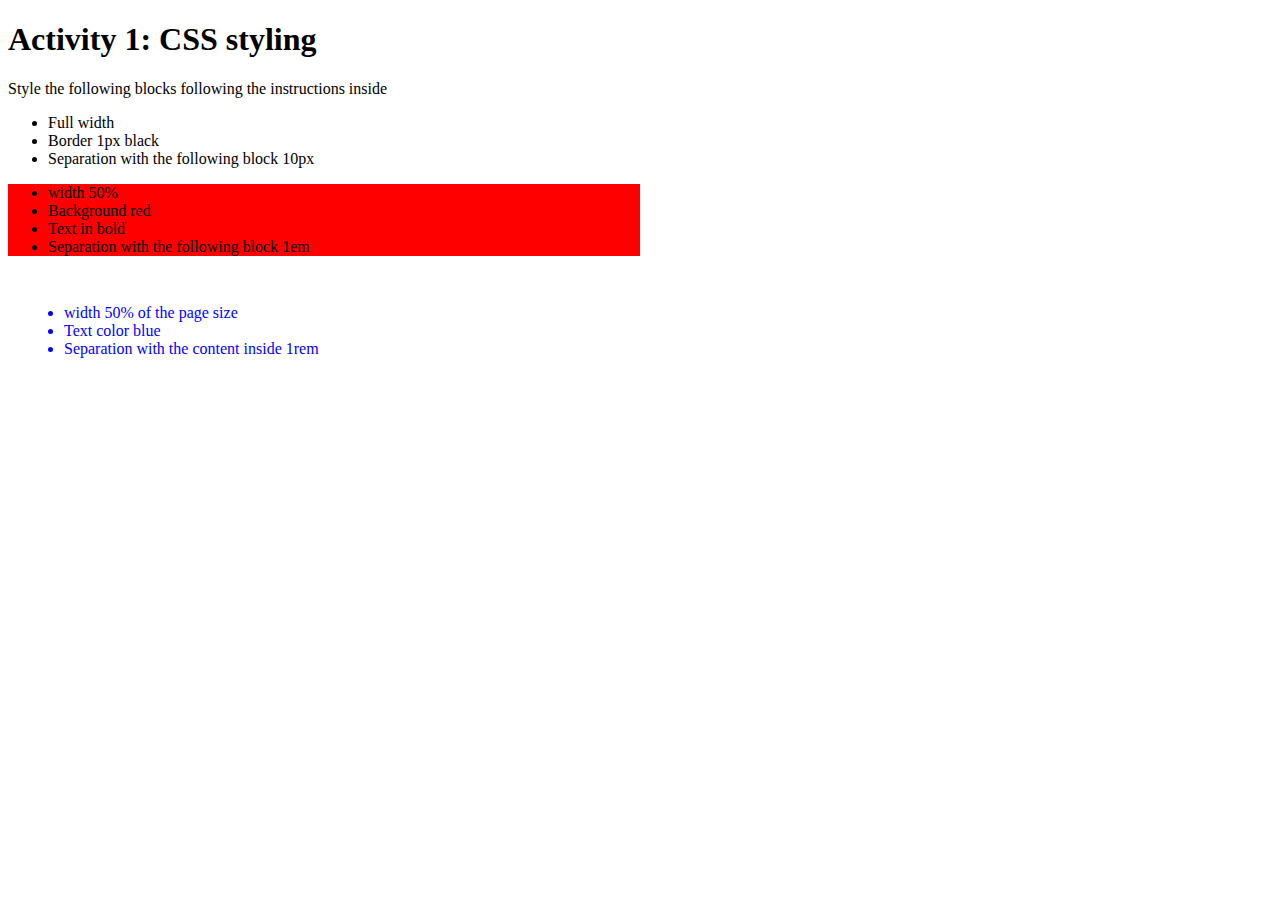
<file: activity1/index.html>
<!doctype html>
<html lang="en">
  <head>
    <!-- Required meta tags -->
    <meta charset="utf-8">
    <meta name="viewport" content="width=device-width, initial-scale=1, shrink-to-fit=no">
    <link rel="stylesheet" href="style.css">

    <title>Activity 1: CSS styling</title>
    <!-- Your styles here -->
    <style>
    .first_block.tricky_content_makes_conflict_or_not{
      display:none;
    }
    </style>
  </head>
  <body>
    <h1>Activity 1: CSS styling</h1>
    <p>Style the following blocks following the instructions inside</p>
    <div id="first_block"><ul><li>Full width</li><li>Border 1px black</li><li>Separation with the following block 10px</li></ul></div>
    <div id="second_block"><ul><li>width 50%</li><li>Background red</li><li>Text in bold</li><li>Separation with the following block 1em</li></ul></div>
    <div class="third_block"><ul><li>width 50% of the page size</li><li>Text color blue</li><li>Separation with the content inside 1rem</li></ul></div>
  </body>
</html>
</file>
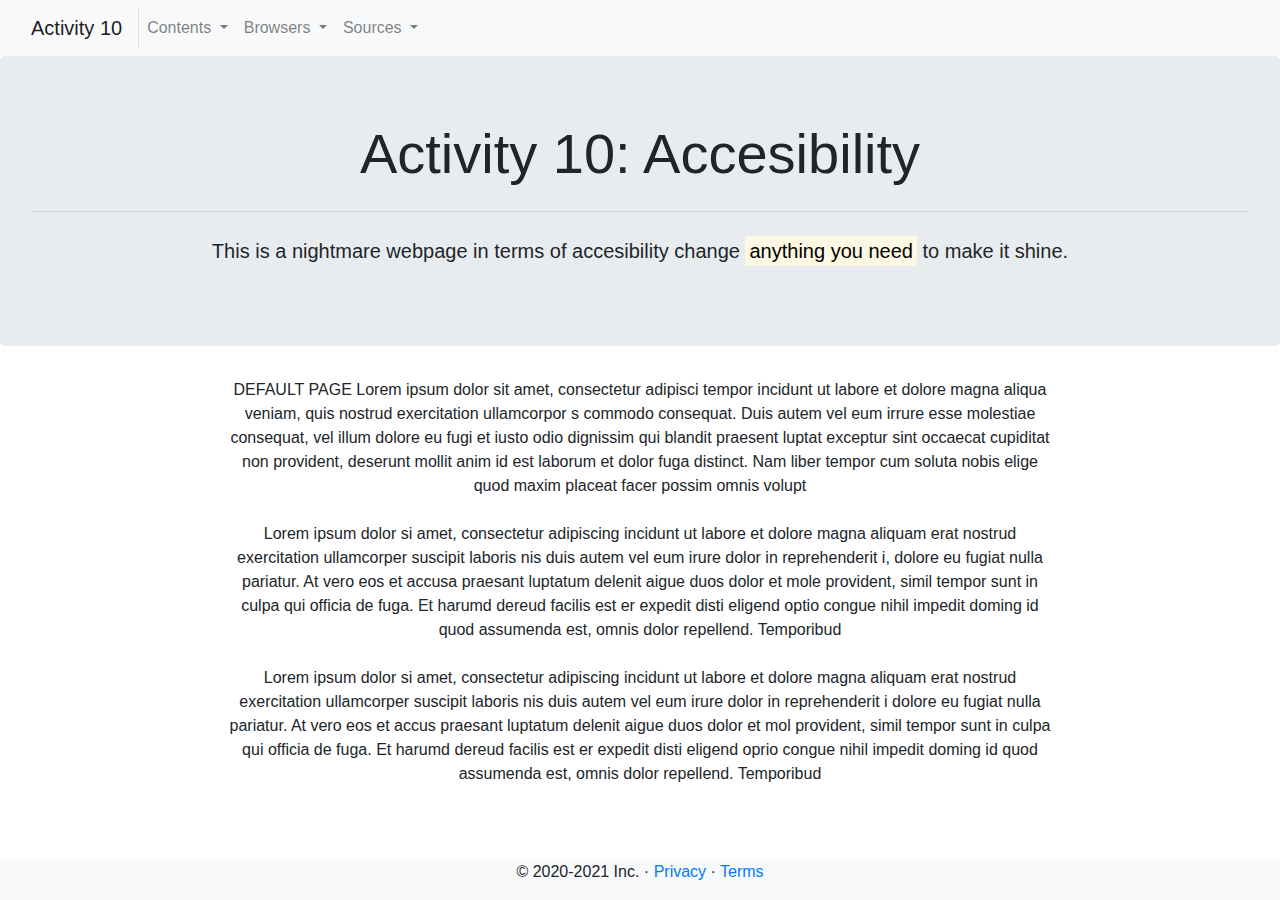
<file: activity10/index.html>
<!doctype html>
<html lang="en">

<head>
    <!-- Required meta tags -->
    <meta charset="utf-8">
    <meta name="viewport" content="width=device-width, initial-scale=1, shrink-to-fit=no">

    <!-- Bootstrap CSS -->
    <link rel="stylesheet" href="https://stackpath.bootstrapcdn.com/bootstrap/4.3.1/css/bootstrap.min.css" integrity="sha384-ggOyR0iXCbMQv3Xipma34MD+dH/1fQ784/j6cY/iJTQUOhcWr7x9JvoRxT2MZw1T" crossorigin="anonymous">
    <link href="https://cdn.jsdelivr.net/npm/bootstrap@5.0.0-beta2/dist/css/bootstrap.min.css" rel="stylesheet" integrity="sha384-BmbxuPwQa2lc/FVzBcNJ7UAyJxM6wuqIj61tLrc4wSX0szH/Ev+nYRRuWlolflfl" crossorigin="anonymous">

    <title>Activity 10: Accesibility</title>
    <style>
        .item {
            border: 1px solid black;
        }
        
        #flexcontainer5 .item {
            max-width: 70px;
        }
        
        .huge {
            font-size: 2em;
            font-weight: bold;
        }
        
        .highlight {
            background-color: #DD0000;
            color: red;
        }
        
        img {
            vertical-align: middle;
        }
        
        .topmenu-option {
            background-color: bisque;
            border-radius: 6px;
            color: #333;
            cursor: pointer;
        }
        
        .topmenu-submenu {
            float: left;
        }
        
        #topmenu1 {
            height: 30px;
        }
    </style>
</head>

<body>
    <nav class="navbar navbar-expand-lg navbar-light bg-light">
        <div class="container-fluid">
            <a class="navbar-brand" href="#">Activity 10</a>
            <button class="navbar-toggler" type="button" data-bs-toggle="collapse" data-bs-target="#navbarNavDropdown" aria-controls="navbarNavDropdown" aria-expanded="false" aria-label="Toggle navigation">
            <span class="navbar-toggler-icon"></span>
          </button>
            <div class="collapse navbar-collapse border-left" id="navbarNavDropdown">
                <ul class="navbar-nav">
                    <li class="nav-item dropdown">
                        <a class="nav-link dropdown-toggle" href="#" id="navbarDropdownMenuLink" role="button" data-bs-toggle="dropdown" aria-expanded="false">
                  Contents
                </a>
                        <ul class="dropdown-menu" aria-labelledby="navbarDropdownMenuLink">
                            <li><a class="dropdown-item" href="#" onclick="showContent1()">Content 1</a></li>
                            <li><a class="dropdown-item" href="#" onclick="showContent2()">Content 2</a></li>
                            <li><a class="dropdown-item" href="javascript:location.reload()">Default Page</a></li>
                        </ul>
                    </li>
                    <li class="nav-item dropdown">
                        <a class="nav-link dropdown-toggle" href="#" id="navbarDropdownMenuLink" role="button" data-bs-toggle="dropdown" aria-expanded="false">
                  Browsers
                </a>
                        <ul class="dropdown-menu" aria-labelledby="navbarDropdownMenuLink">
                            <li><a class="dropdown-item" href="www.google.com">Google</a></li>
                            <li><a class="dropdown-item" href="www.bing.com">Bing</a></li>
                        </ul>
                    </li>
                    <li class="nav-item dropdown">
                        <a class="nav-link dropdown-toggle" href="#" id="navbarDropdownMenuLink" role="button" data-bs-toggle="dropdown" aria-expanded="false">
                  Sources
                </a>
                        <ul class="dropdown-menu" aria-labelledby="navbarDropdownMenuLink">
                            <li><a class="dropdown-item" href="www.wikipedia.org">Wikipedia</a></li>
                            <li><a class="dropdown-item" href="www.youtube.com">Youtube</a></li>
                        </ul>
                    </li>
                </ul>
            </div>
        </div>
    </nav>

    <div class="jumbotron text-center">
        <h1 class="display-4">Activity 10: Accesibility</h1>
        <hr class="my-4">
        <p class="lead">This is a nightmare webpage in terms of <strong>accesibility</strong> change <mark>anything you need</mark> to make it shine.</p>
    </div>
    <div class="container col-sm-8 text-center" id="content">
        DEFAULT PAGE Lorem ipsum dolor sit amet, consectetur adipisci tempor incidunt ut labore et dolore magna aliqua veniam, quis nostrud exercitation ullamcorpor s commodo consequat. Duis autem vel eum irrure esse molestiae consequat, vel illum dolore eu fugi
        et iusto odio dignissim qui blandit praesent luptat exceptur sint occaecat cupiditat non provident, deserunt mollit anim id est laborum et dolor fuga distinct. Nam liber tempor cum soluta nobis elige quod maxim placeat facer possim omnis volupt
        <br><br> Lorem ipsum dolor si amet, consectetur adipiscing incidunt ut labore et dolore magna aliquam erat nostrud exercitation ullamcorper suscipit laboris nis duis autem vel eum irure dolor in reprehenderit i, dolore eu fugiat nulla pariatur.
        At vero eos et accusa praesant luptatum delenit aigue duos dolor et mole provident, simil tempor sunt in culpa qui officia de fuga. Et harumd dereud facilis est er expedit disti eligend optio congue nihil impedit doming id quod assumenda est,
        omnis dolor repellend. Temporibud
        <br><br> Lorem ipsum dolor si amet, consectetur adipiscing incidunt ut labore et dolore magna aliquam erat nostrud exercitation ullamcorper suscipit laboris nis duis autem vel eum irure dolor in reprehenderit i dolore eu fugiat nulla pariatur.
        At vero eos et accus praesant luptatum delenit aigue duos dolor et mol provident, simil tempor sunt in culpa qui officia de fuga. Et harumd dereud facilis est er expedit disti eligend oprio congue nihil impedit doming id quod assumenda est, omnis
        dolor repellend. Temporibud
        <br><br>
    </div>
    </div>
    </div>
    <footer class="footer mt-auto bg-light text-center fixed-bottom">
        <div class="container">
            <p>&copy; 2020-2021 Inc. &middot; <a href="#" class="text-decoration-none">Privacy</a> &middot; <a href="#" class="text-decoration-none">Terms</a></p>
        </div>
    </footer>

    <!-- Optional JavaScript -->
    <!-- jQuery first, then Popper.js, then Bootstrap JS -->
    <script src="https://code.jquery.com/jquery-3.3.1.slim.min.js" integrity="sha384-q8i/X+965DzO0rT7abK41JStQIAqVgRVzpbzo5smXKp4YfRvH+8abtTE1Pi6jizo" crossorigin="anonymous"></script>
    <script src="https://cdnjs.cloudflare.com/ajax/libs/popper.js/1.14.7/umd/popper.min.js" integrity="sha384-UO2eT0CpHqdSJQ6hJty5KVphtPhzWj9WO1clHTMGa3JDZwrnQq4sF86dIHNDz0W1" crossorigin="anonymous"></script>
    <script src="https://stackpath.bootstrapcdn.com/bootstrap/4.3.1/js/bootstrap.min.js" integrity="sha384-JjSmVgyd0p3pXB1rRibZUAYoIIy6OrQ6VrjIEaFf/nJGzIxFDsf4x0xIM+B07jRM" crossorigin="anonymous"></script>
    <script src="https://cdn.jsdelivr.net/npm/bootstrap@5.0.0-beta2/dist/js/bootstrap.bundle.min.js" integrity="sha384-b5kHyXgcpbZJO/tY9Ul7kGkf1S0CWuKcCD38l8YkeH8z8QjE0GmW1gYU5S9FOnJ0" crossorigin="anonymous"></script>
    <script>
        var topM1 = document.getElementById('topmenu1');
        topM1.onclick = function() {;
            if (topM1.querySelectorAll('.topmenu-suboption').length) {
                topM1.innerHTML = '<div class="topmenu-option">Menu 1</div>';
            } else {
                topM1.innerHTML = '<div class="topmenu-option">Menu 1</div><div class="topmenu-submenu"><div class="topmenu-suboption"><a href="https://google.com/">Google</div><div class="topmenu-suboption"><a href="https://bing.com/">Bing</div></div>';
            }
        }
        var topM2 = document.getElementById('topmenu2');
        topM2.onclick = function() {;
            location.href = 'https://www.wikipedia.org/';
        }
        var topM3 = document.getElementById('topmenu3');
        topM3.onclick = function() {;
            location.href = 'https://www.youtube.com/';
        }

        function showContent1() {
            var content = document.getElementById('content');
            content.innerHTML = '<span class="important" style="color:#fffc16; font-size:2em;">This is the first content:<br/><img src="content1.png"></span><h1>and lot more</h1>Lorem ipsum dolor sit amet, consectetur adipisci tempor incidunt ut laboreLorem ipsum dolor sit amet, consectetur adipisci tempor incidunt ut labore<h1>content</h1><h4>is</h4><h4>important</h4>'
        }

        function showContent2() {
            var content = document.getElementById('content');
            content.innerHTML = '<b>Lorem ipsum dolor sit amet</b>, consectetur adipisci tempor incidunt ut labore et dolore magna aliqua veniam, quis nostrud exercitation ullamcorpor s commodo consequat. Duis autem vel eum irrure esse molestiae consequat, vel illum dolore eu fugi et iusto odio dignissim qui blandit praesent luptat exceptur sint occaecat cupiditat non provident, deserunt mollit anim id est laborum et dolor fuga distinct. Nam liber tempor cum soluta nobis elige quod maxim placeat facer possim omnis volupt'
        }
    </script>
</body>

</html>
</file>
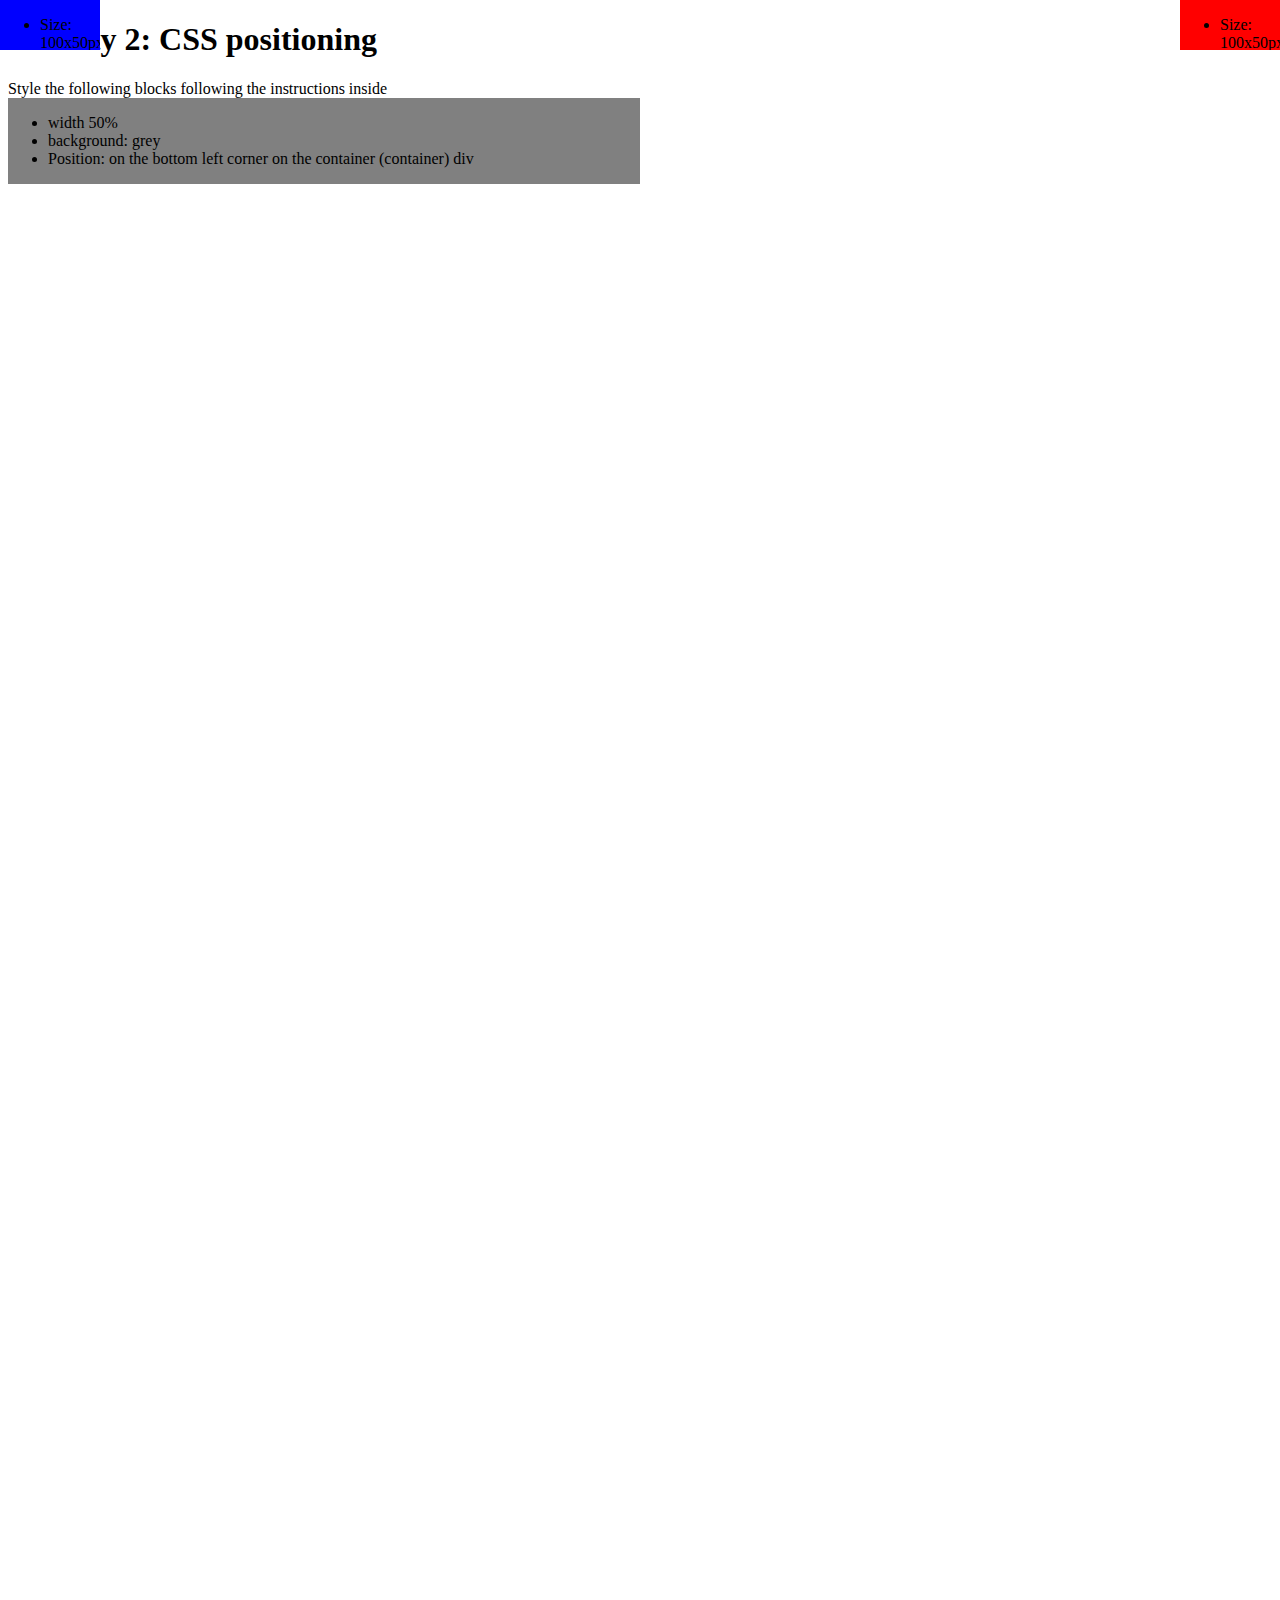
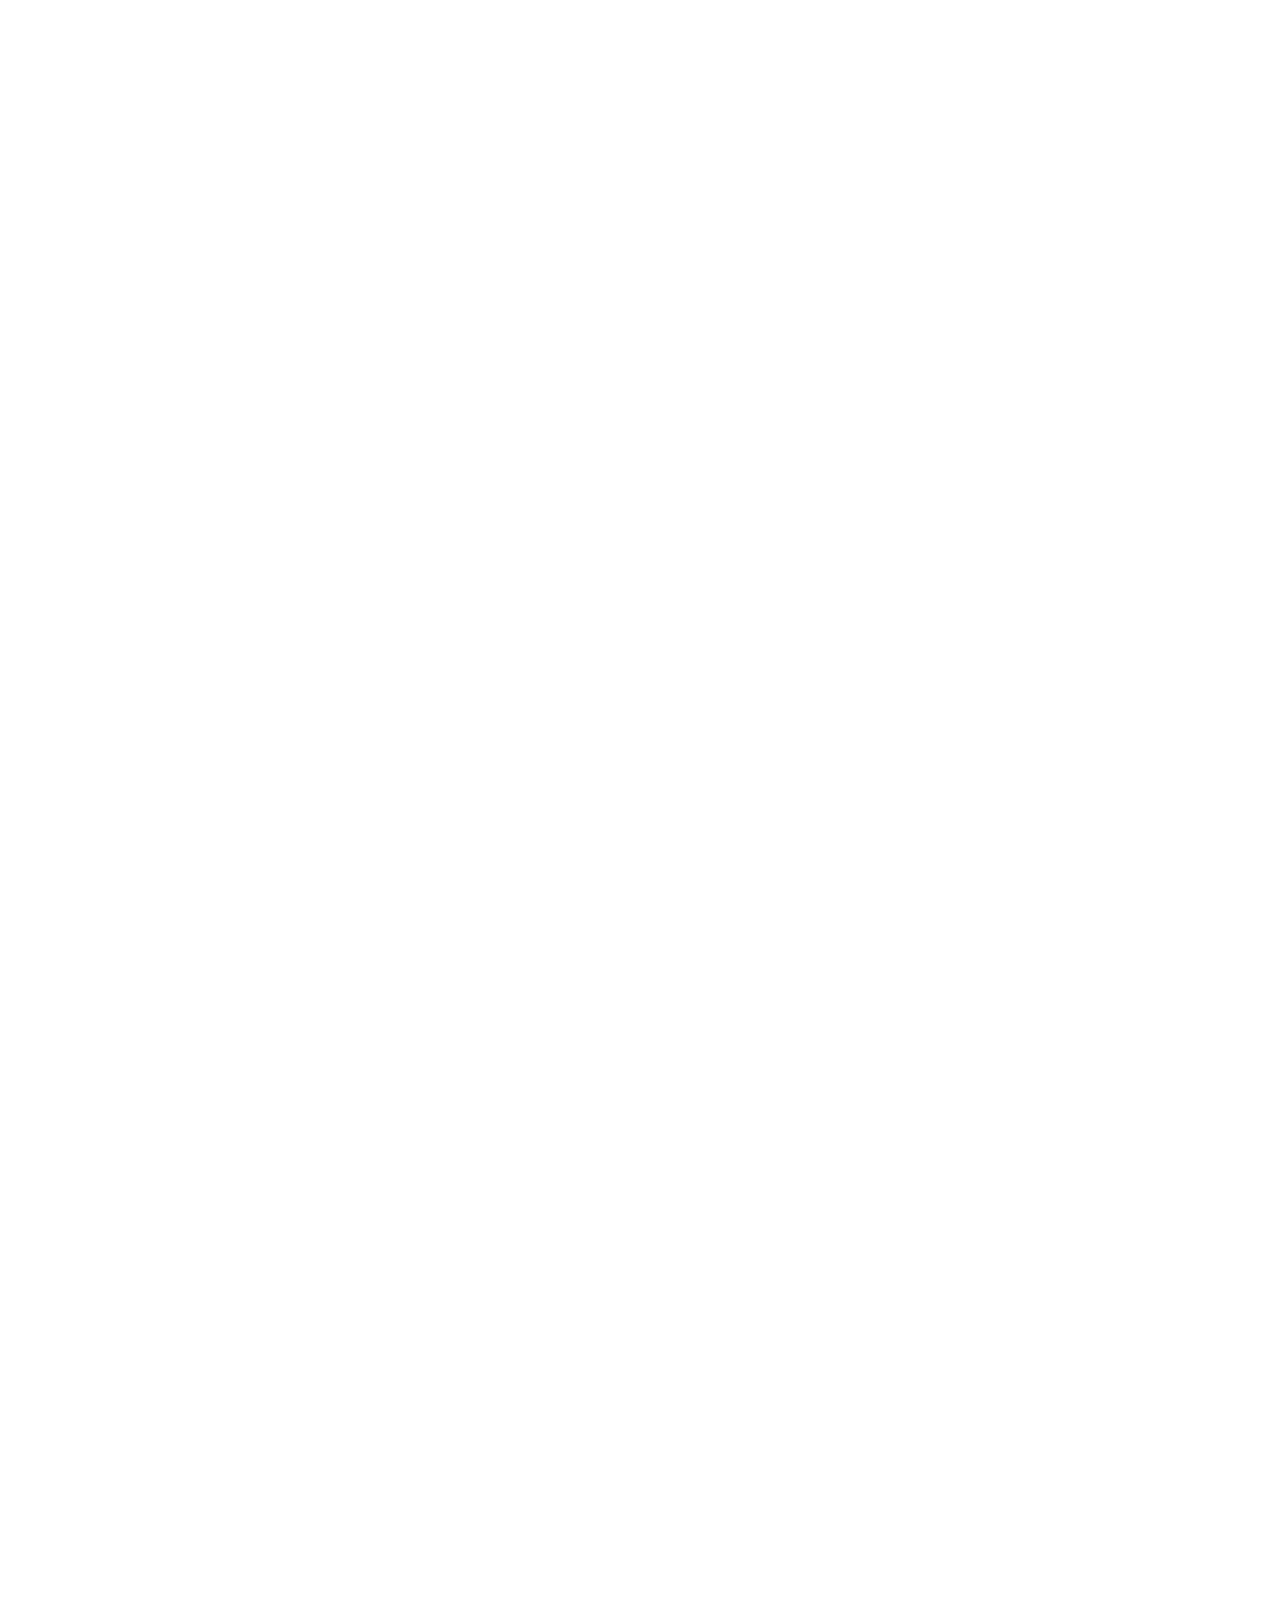
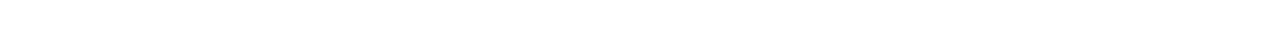
<file: activity2/index.html>
<!doctype html>
<html lang="en">
  <head>
    <!-- Required meta tags -->
    <meta charset="utf-8">
    <meta name="viewport" content="width=device-width, initial-scale=1, shrink-to-fit=no">
    <link rel="stylesheet" href="styles.css">

    <title>Activity 2: CSS positioning</title>
    <!-- please, don't touch this styles -->
    <style>
     #third_block_container{
       border: 1px solid #000;
       height: 500px;
     }
    </style>
    <!-- Your styles here -->
    <style>
    </style>
  </head>
  <body>
    <h1>Activity 2: CSS positioning</h1>
    <p>Style the following blocks following the instructions inside</p>
    <div id="first_block"><ul><li>Size: 100x50px</li><li>background: red</li><li>Position: top right, fixed to the document</li><li>Hide any content that overflows div dimensions</li></ul></div>
    <div id="second_block"><ul><li>Size: 100x50px</li><li>Background: blue</li><li>Position: top left, fixed to the window</li><li>Show scroll bars when content overflows div dimensions</li></ul></div>
    <div id="container">
      I'm containing some blocks
      <div class="third_block"><ul><li>width 50%</li><li>background: grey</li><li>Position: on the bottom left corner on the container (container) div</li></ul></div>
      <div class="fourth_block"><ul><li>width 50%</li><li>background: pink</li></ul></div>
    </div>
  </body>
</html>
</file>
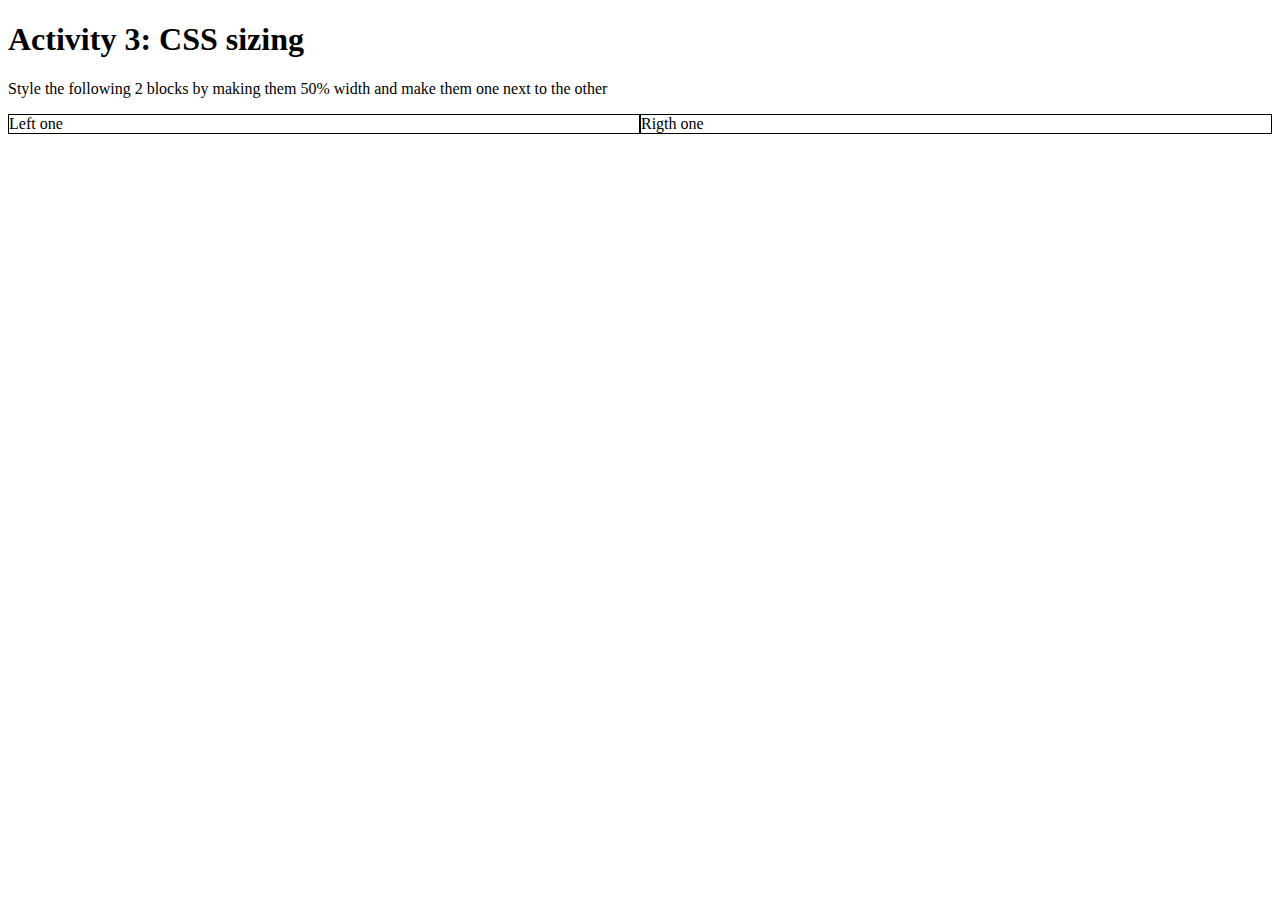
<file: activity3/index.html>
<!doctype html>
<html lang="en">
  <head>
    <!-- Required meta tags -->
    <meta charset="utf-8">
    <meta name="viewport" content="width=device-width, initial-scale=1, shrink-to-fit=no">
    <link rel="stylesheet" href="style.css">

    <title>Activity 3: CSS sizing</title>
    <!-- please, don't touch this styles -->
    <style>
      #first_block, #second_block{
        border: 1px solid #000;
      }
    </style>

    <!-- Your styles here -->
    <style>
    </style>
  </head>
  <body>
    <h1>Activity 3: CSS sizing</h1>
    <p>Style the following 2 blocks by making them 50% width and make them one next to the other</p>
    <div id="first_block">Left one</div>
    <div id="second_block">Rigth one</div>
  </body>
</html>
</file>
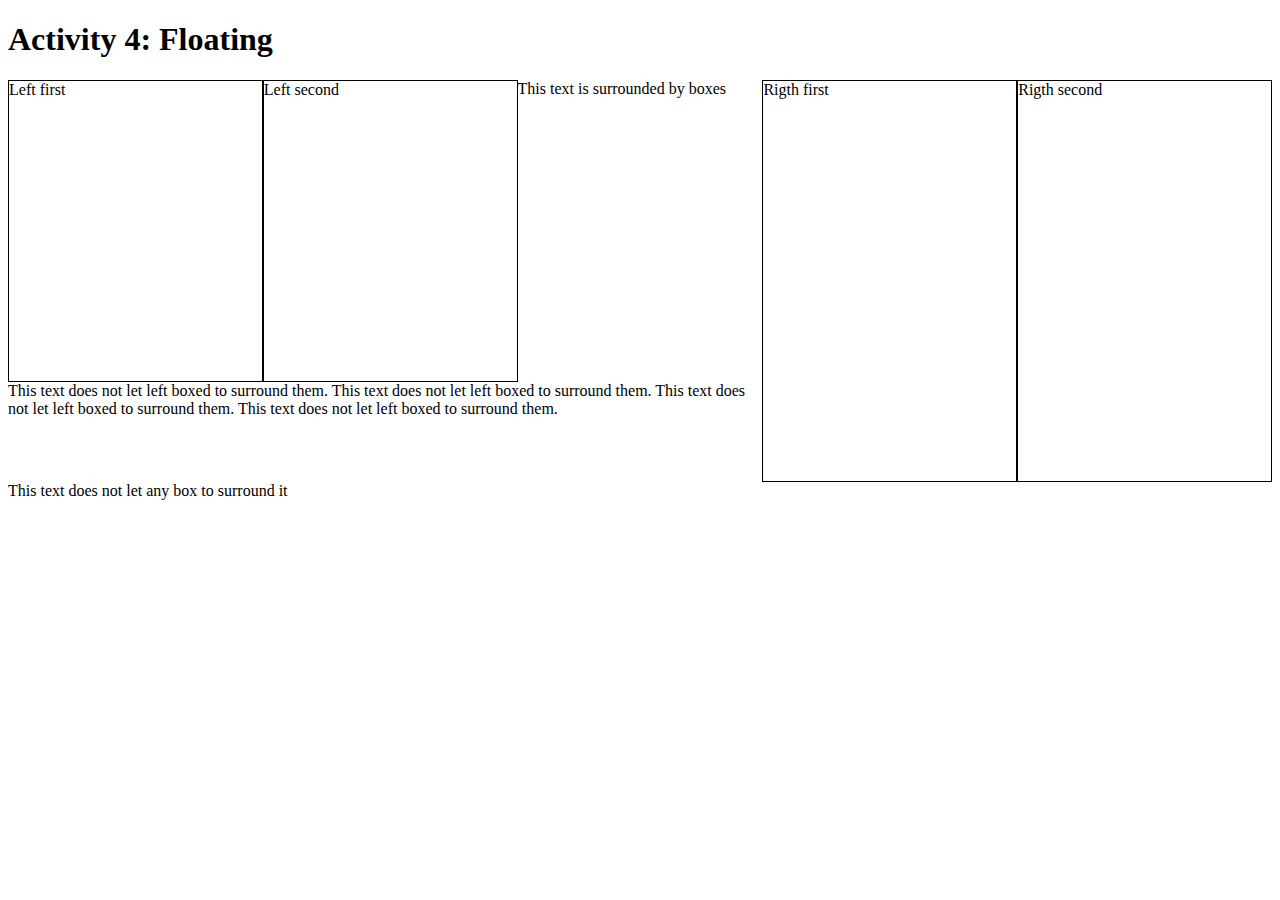
<file: activity4/index.html>
<!doctype html>
<html lang="en">
  <head>
    <!-- Required meta tags -->
    <meta charset="utf-8">
    <meta name="viewport" content="width=device-width, initial-scale=1, shrink-to-fit=no">

    <title>Activity 4: Floating</title>
    <!-- please, don't touch this styles -->
    <style>
      #first-block, #second-block, #third-block, #fourth-block{
        border: 1px solid #000;
        width: 20%;
        height: 300px;
      }
      #third-block, #fourth-block{
        height: 400px;
      }
    </style>

    <!-- Your styles here -->
    <style>
      #first-block, #second-block{
        float:left;
      }

      #third-block, #fourth-block{
        float:right;
      }
      
      .second-paragraph{
        clear: left;
      }

      .third-paragraph{
        clear: both;
      }
    </style>
  </head>
  <body>
    <h1>Activity 4: Floating</h1>
      <div id="first-block">Left first</div>
      <div id="second-block">Left second</div>
      <div id="third-block">Rigth second</div>
      <div id="fourth-block">Rigth first</div>
      <p class="first-paragraph">This text is surrounded by boxes</p>
      <p class="second-paragraph">This text does not let left boxed to surround them. This text does not let left boxed to surround them. This text does not let left boxed to surround them. This text does not let left boxed to surround them. </p> 
      <p class="third-paragraph">This text does not let any box to surround it</p> 
    </p>
  </body>
</html>
</file>
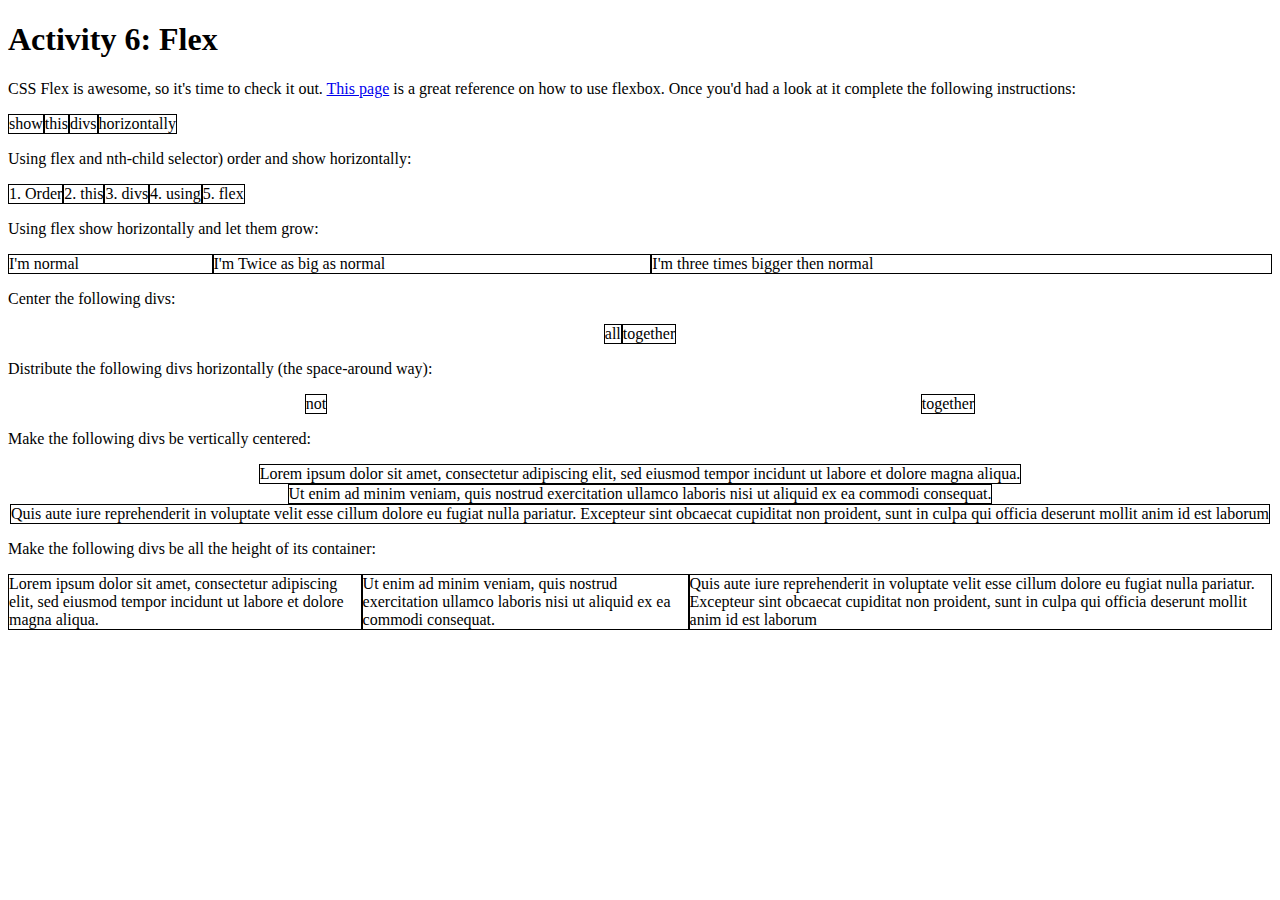
<file: activity6/index.html>
<!doctype html>
<html lang="en">

<head>
    <!-- Required meta tags -->
    <meta charset="utf-8">
    <meta name="viewport" content="width=device-width, initial-scale=1, shrink-to-fit=no">

    <title>Activity 6: Flex</title>
    <style>
        .item {
            border: 1px solid black;
        }
        
        #flexcontainer5 .item {
            max-width: 70px;
        }
    </style>
    <style>
        #flexcontainer1 {
            display: flex;
            flex-direction: row;
        }
        
        #flexcontainer2 {
            display: flex;
            flex-direction: row;
        }
        
        #flexcontainer2 .item:nth-child(1) {
            order: 5;
        }
        
        #flexcontainer2 .item:nth-child(2) {
            order: 1;
        }
        
        #flexcontainer2 .item:nth-child(3) {
            order: 4;
        }
        
        #flexcontainer2 .item:nth-child(4) {
            order: 3;
        }
        
        #flexcontainer2 .item:nth-child(5) {
            order: 2;
        }
        
        #flexcontainer3 {
            display: flex;
        }
        
        #flexcontainer3 .item:nth-child(1) {
            flex-grow: 1;
        }
        
        #flexcontainer3 .item:nth-child(2) {
            flex-grow: 2;
        }
        
        #flexcontainer3 .item:nth-child(3) {
            flex-grow: 3;
        }
        
        #flexcontainer4 {
            display: flex;
            justify-content: center;
        }
        
        #flexcontainer5 {
            display: flex;
            flex-direction: row;
            justify-content: space-around;
        }
        
        #flexcontainer6 {
            display: flex;
            flex-direction: column;
        }
        
        #flexcontainer6 .item {
            align-self: center;
        }
        
        #flexcontainer7 {
            display: flex;
            align-items: stretch;
        }
    </style>
</head>

<body>
    <h1>Activity 6: Flex</h1>
    <p>CSS Flex is awesome, so it's time to check it out. <a href="https://css-tricks.com/snippets/css/a-guide-to-flexbox/">This page</a> is a great reference on how to use flexbox. Once you'd had a look at it complete the following instructions:</p>
    <div id="flexcontainer1">
        <div class="item">show</div>
        <div class="item">this</div>
        <div class="item">divs</div>
        <div class="item">horizontally</div>
    </div>
    <p>Using flex and nth-child selector) order and show horizontally:</p>
    <div id="flexcontainer2">
        <div class="item">5. flex</div>
        <div class="item">1. Order</div>
        <div class="item">4. using</div>
        <div class="item">3. divs</div>
        <div class="item">2. this</div>
    </div>
    <p>Using flex show horizontally and let them grow:</p>
    <div id="flexcontainer3">
        <div class="item">I'm normal</div>
        <div class="item">I'm Twice as big as normal</div>
        <div class="item">I'm three times bigger then normal</div>
    </div>
    <p>Center the following divs:</p>
    <div id="flexcontainer4">
        <div class="item">all</div>
        <div class="item">together</div>
    </div>
    <p>Distribute the following divs horizontally (the space-around way):</p>
    <div id="flexcontainer5">
        <div class="item">not</div>
        <div class="item">together</div>
    </div>

    <p>Make the following divs be vertically centered:</p>
    <div id="flexcontainer6">
        <div class="item">Lorem ipsum dolor sit amet, consectetur adipiscing elit, sed eiusmod tempor incidunt ut labore et dolore magna aliqua.</div>
        <div class="item">Ut enim ad minim veniam, quis nostrud exercitation ullamco laboris nisi ut aliquid ex ea commodi consequat.</div>
        <div class="item">Quis aute iure reprehenderit in voluptate velit esse cillum dolore eu fugiat nulla pariatur. Excepteur sint obcaecat cupiditat non proident, sunt in culpa qui officia deserunt mollit anim id est laborum</div>
    </div>

    <p>Make the following divs be all the height of its container:</p>
    <div id="flexcontainer7">
        <div class="item">Lorem ipsum dolor sit amet, consectetur adipiscing elit, sed eiusmod tempor incidunt ut labore et dolore magna aliqua.</div>
        <div class="item">Ut enim ad minim veniam, quis nostrud exercitation ullamco laboris nisi ut aliquid ex ea commodi consequat.</div>
        <div class="item">Quis aute iure reprehenderit in voluptate velit esse cillum dolore eu fugiat nulla pariatur. Excepteur sint obcaecat cupiditat non proident, sunt in culpa qui officia deserunt mollit anim id est laborum</div>
    </div>
</body>

</html>
</file>
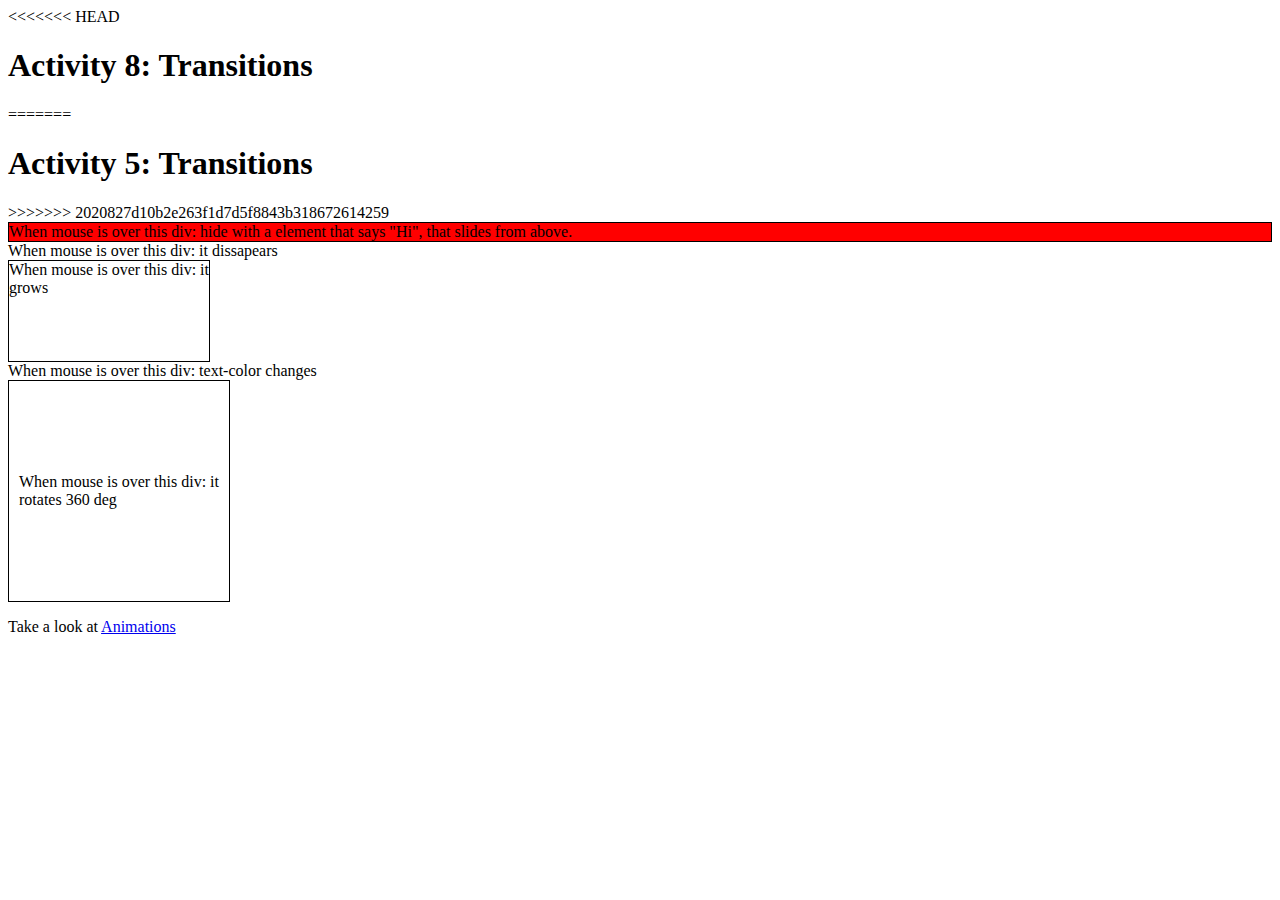
<file: activity8/index.html>
<!doctype html>
<html lang="en">

<head>
    <!-- Required meta tags -->
    <meta charset="utf-8">
    <meta name="viewport" content="width=device-width, initial-scale=1, shrink-to-fit=no">

    <title>Activity 8: Transitions</title>
    <style>
        .transition1 {
            background-color: red;
            border: 1px solid black;
            position: relative;
            overflow: hidden;
        }
        
        .transition1::before {
            content: 'Hi';
            display: block;
            width: 100%;
            height: 100%;
            position: absolute;
            background-color: blue;
            top: -100%;
            transition: top 1s;
        }
        
        .transition1:hover::before {
            top: 0;
        }
        
        .transition3 {
            width: 200px;
            height: 100px;
            border: 1px solid black;
        }
        
        .transition5 {
            width: 200px;
            height: 200px;
            border: 1px solid black;
            display: flex;
            flex-direction: column;
            justify-content: center;
            padding: 10px;
        }
        
        .transition2:hover {
            display: none;
        }
        
        .transition3:hover {
            width: 300px;
            height: 200px;
        }
        
        .transition4:hover {
            color: brown;
        }
        
        .transition5 {
            transition: transform 2s;
        }
        
        .transition5:hover {
            transform: rotate(360deg);
        }
    </style>
<<<<<<< HEAD
  </head>
  <body>
    <h1>Activity 8: Transitions</h1>
=======
</head>

<body>
    <h1>Activity 5: Transitions</h1>
>>>>>>> 2020827d10b2e263f1d7d5f8843b318672614259
    <div class="transition1">When mouse is over this div: hide with a element that says "Hi", that slides from above.</div>
    <div class="transition2">When mouse is over this div: it dissapears</div>
    <div class="transition3">When mouse is over this div: it grows</div>
    <div class="transition4">When mouse is over this div: text-color changes</div>
    <div class="transition5">When mouse is over this div: it rotates 360 deg</div>

    <p>Take a look at <a href="https://www.w3schools.com/css/css3_animations.asp">Animations</a></p>
</body>

</html>
</file>
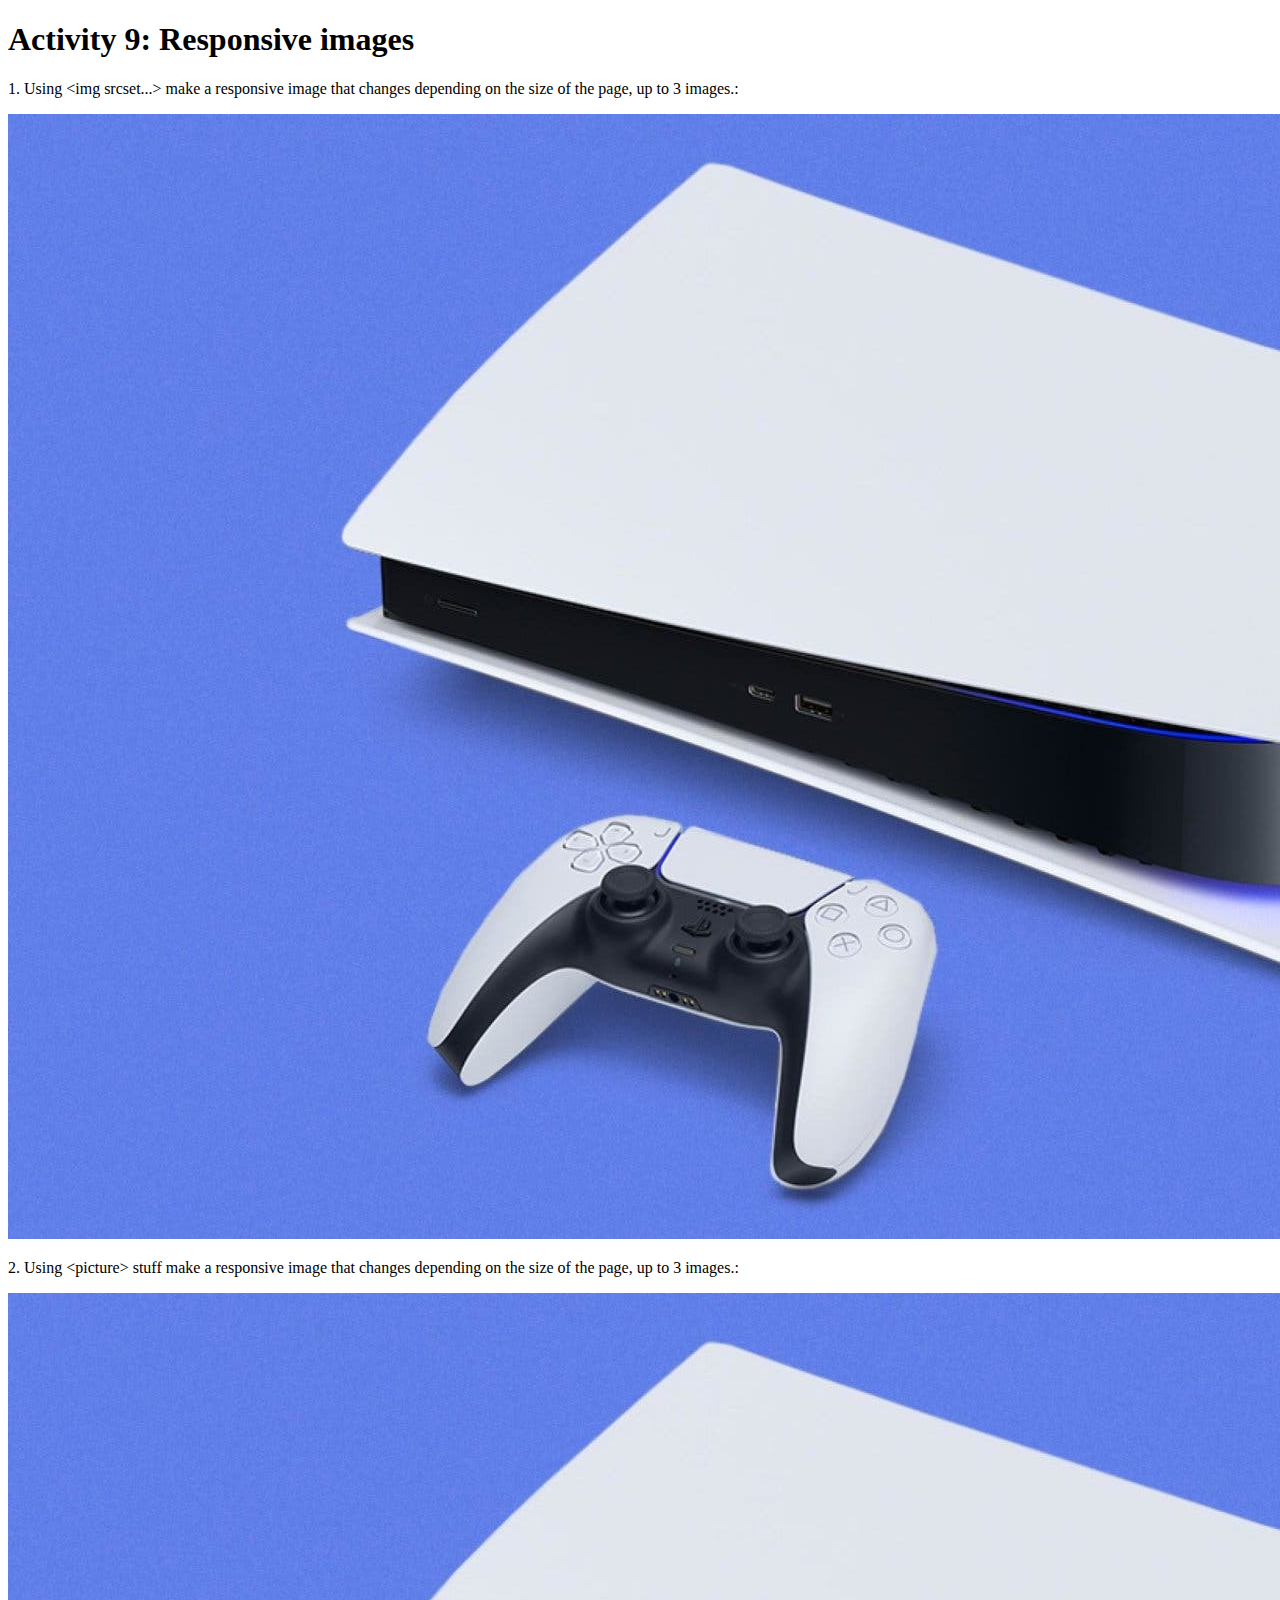
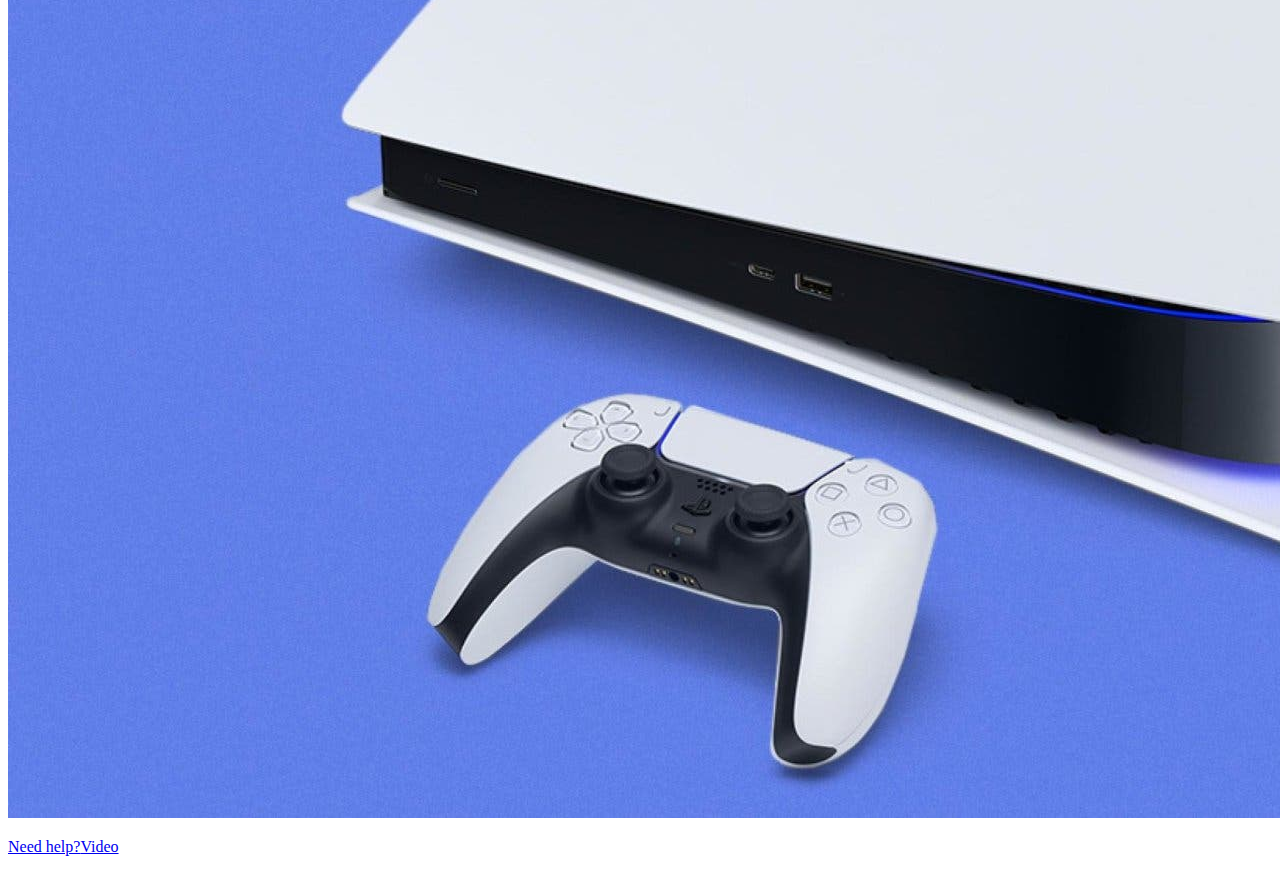
<file: activity9/index.html>
<!doctype html>
<html lang="en">

<head>
    <!-- Required meta tags -->
    <meta charset="utf-8">
    <meta name="viewport" content="width=device-width, initial-scale=1, shrink-to-fit=no">

    <title>Activity 9: Responsive images</title>
    <style>

body {
        width: 100%;
        background-color: white;
      }

    </style>
</head>

<body>
    <h1>Activity 9: Responsive images</h1>
    <p>1. Using &lt;img srcset...&gt; make a responsive image that changes depending on the size of the page, up to 3 images.:</p>
    <!-- 1st activity here-->

    <img srcset="images/seriess.jpg 466w, 
    images/seriesx.jpg 1200w, 
    images/ps5.jpg 2000w"

    sizes="(max-width: 466px) 426px,
            (max-width: 1200px) 1160px,
            2000px"
    
    src="images/series s.jpg" alt="Consola">

    <p>2. Using &lt;picture&gt; stuff make a responsive image that changes depending on the size of the page, up to 3 images.:</p>
    <!-- 2nd activity here-->

    <img srcset="images/seriess.jpg 466w, 
    images/seriesx.jpg 1200w, 
    images/ps5.jpg 2000w"

    sizes="(max-width: 466px) 426px,
            (max-width: 1200px) 1160px,
            2000px"
    
    src="images/series s.jpg" alt="Consola">


    </picture>

    <p><a href="https://developer.mozilla.org/es/docs/Learn/HTML/Multimedia_and_embedding/Responsive_images">Need help?</a><a href="https://www.youtube.com/watch?v=7UMNQrUF2ps">Video</a></p>
</body>

</html>
</file>
<file: activity1/style.css>
#first_block{
    width: 100%;
    border: 1px black;
    margin-top: 10px;
}

#second_block{
    width: 50%;
    background-color: red;
    margin-top: 1em;
}

.third_block{
    width: 50vw;
    padding: 1rem;
    color: blue;
}
</file>
<file: activity2/styles.css>
body{
    height: 200em;
}

#first_block{

    width: 100px;
    height: 50px;
    background-color: red;
    overflow: hidden;
    position: absolute;
    top: 0;
    right: 0;
    

}

#second_block{

    width: 100px;
    height: 50px;
    background-color: blue;
    overflow: scroll;
    position: fixed;
    top: 0;
    left: 0;
    

}

#container{
    position: relative;
}

.third_block{

    width: 50%;
    background-color: grey;
    position: absolute;
    bottom: 0;
    left: 0;

}

.fourth_block{

    width: 50%;
    background-color: pink;

}
</file>
<file: activity3/style.css>
#first_block, #second_block{
    width: 50%;
    float: left;
    box-sizing: border-box;
}
</file>
